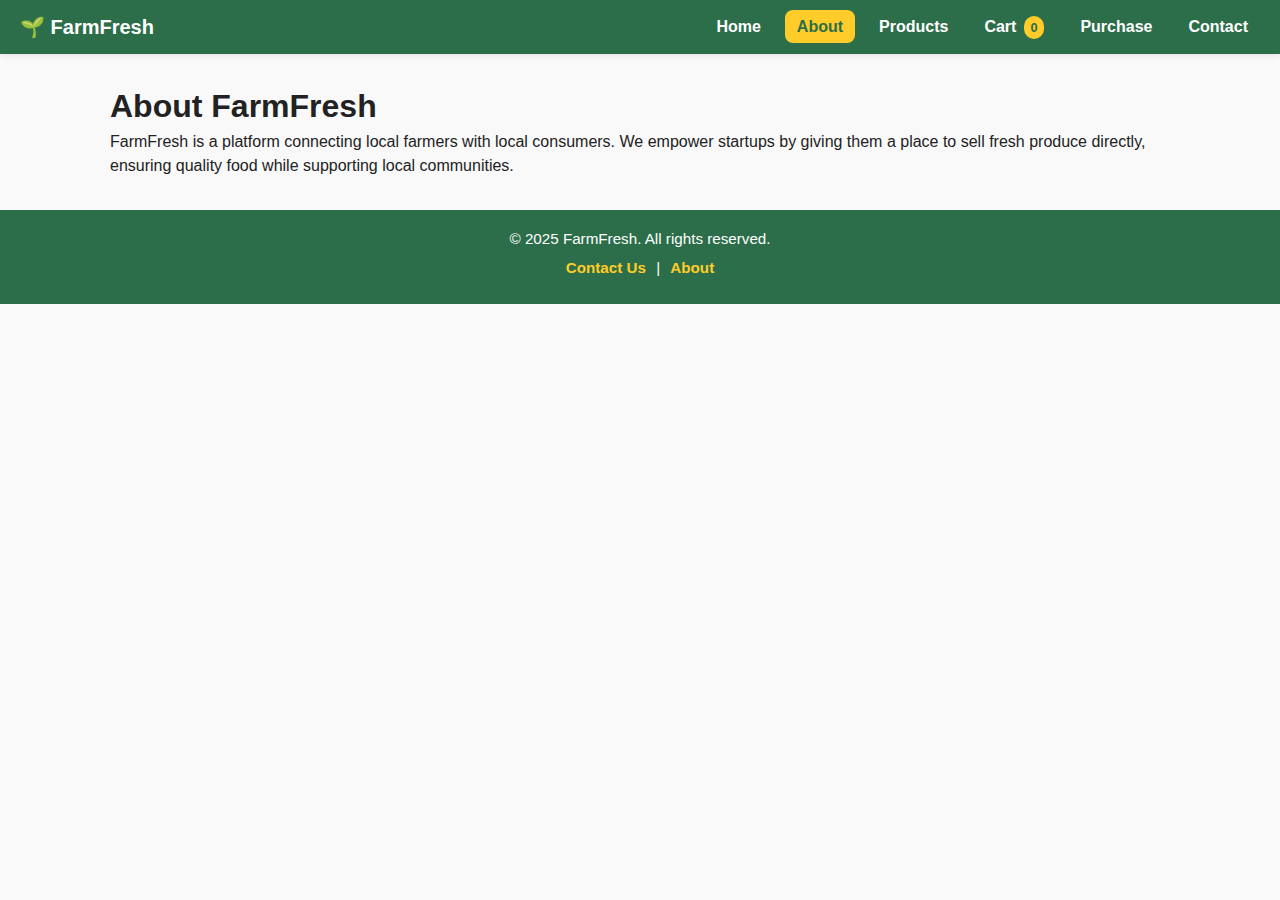
<file: about.html>
<!DOCTYPE html>
<html lang="en">
<head>
  <meta charset="UTF-8">
  <meta name="viewport" content="width=device-width, initial-scale=1.0">
  <title>FarmFresh | About</title>
  <link rel="stylesheet" href="style.css">
</head>
<body>
  <!-- Navbar -->
  <header>
    <nav class="navbar">
      <div class="logo">🌱 FarmFresh</div>
      <ul class="nav-links">
        <li><a href="index.html">Home</a></li>
        <li><a href="about.html" class="active">About</a></li>
        <li><a href="products.html">Products</a></li>
        <li><a href="cart.html">Cart</a></li>
        <li><a href="purchase.html">Purchase</a></li>
        <li><a href="contact.html">Contact</a></li>
      </ul>
    </nav>
  </header>

  <!-- About -->
  <section class="content">
    <h1>About FarmFresh</h1>
    <p>
      FarmFresh is a platform connecting local farmers with local consumers.  
      We empower startups by giving them a place to sell fresh produce directly,  
      ensuring quality food while supporting local communities.
    </p>
  </section>

  <!-- Footer -->
  <footer>
    <p>© 2025 FarmFresh. All rights reserved.</p>
    <p><a href="contact.html">Contact Us</a> | <a href="about.html">About</a></p>
  </footer>

  <script src="script.js"></script>
</body>
</html>
</file>
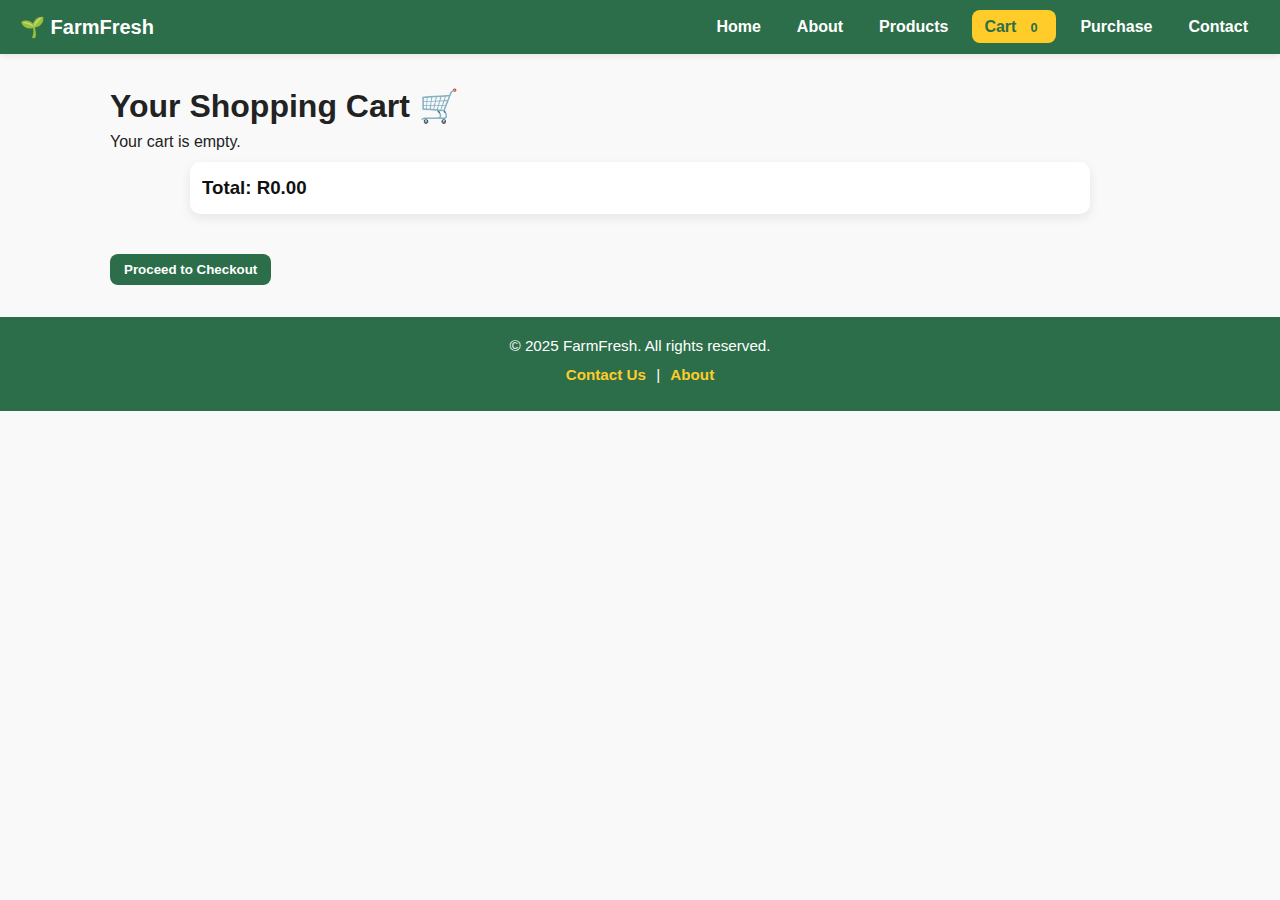
<file: cart.html>
<!DOCTYPE html>
<html lang="en">
<head>
  <meta charset="UTF-8">
  <meta name="viewport" content="width=device-width, initial-scale=1.0">
  <title>FarmFresh | Cart</title>
  <link rel="stylesheet" href="style.css">
</head>
<body>

  <!-- Navbar -->
  <header>
    <nav class="navbar">
      <div class="logo">🌱 FarmFresh</div>
      <ul class="nav-links">
        <li><a href="index.html">Home</a></li>
        <li><a href="about.html">About</a></li>
        <li><a href="products.html">Products</a></li>
        <li><a href="cart.html" class="active">Cart</a></li>
        <li><a href="purchase.html">Purchase</a></li>
        <li><a href="contact.html">Contact</a></li>
      </ul>
    </nav>
  </header>

  <!-- Cart Section -->
  <section class="content">
    <h1>Your Shopping Cart 🛒</h1>
    <div id="cart-items">
      <p>Your cart is empty.</p>
    </div>
    <div id="cart-total" class="cart-total">
      <h3>Total: $0.00</h3>
    </div>
    <button class="btn checkout-btn" onclick="window.location.href='purchase.html'">
      Proceed to Checkout
    </button>
  </section>

  <!-- Footer -->
  <footer>
    <p>© 2025 FarmFresh. All rights reserved.</p>
    <p><a href="contact.html">Contact Us</a> | <a href="about.html">About</a></p>
  </footer>

  <!-- Script -->
  <script src="script.js"></script>
</body>
</html>
</file>
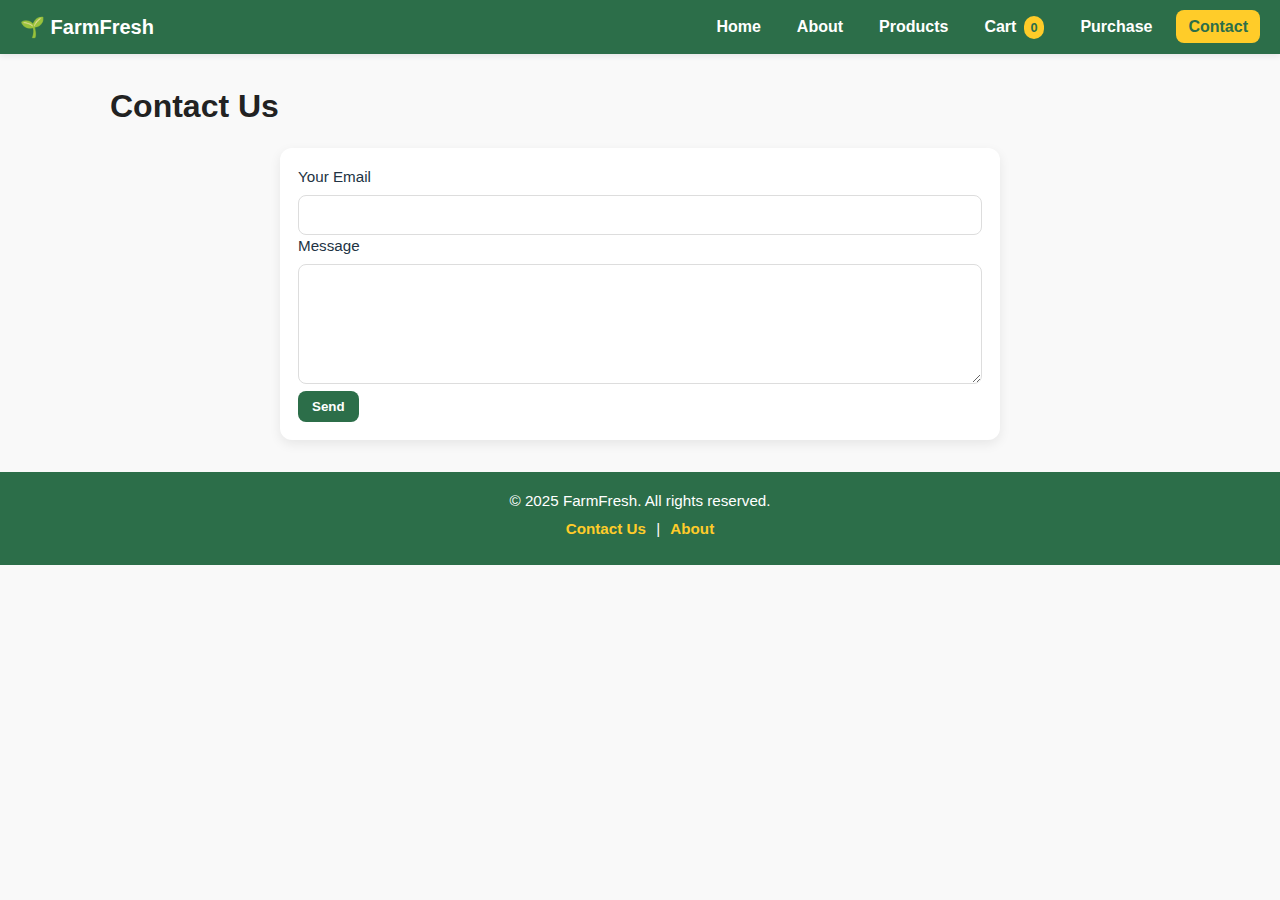
<file: contact.html>
<!DOCTYPE html>
<html lang="en">
<head>
  <meta charset="UTF-8">
  <meta name="viewport" content="width=device-width, initial-scale=1.0">
  <title>FarmFresh | Contact</title>
  <link rel="stylesheet" href="style.css">
</head>
<body>
  <!-- Navbar -->
  <header>
    <nav class="navbar">
      <div class="logo">🌱 FarmFresh</div>
      <ul class="nav-links">
        <li><a href="index.html">Home</a></li>
        <li><a href="about.html">About</a></li>
        <li><a href="products.html">Products</a></li>
        <li><a href="cart.html">Cart</a></li>
        <li><a href="purchase.html">Purchase</a></li>
        <li><a href="contact.html" class="active">Contact</a></li>
      </ul>
    </nav>
  </header>

  <!-- Contact -->
  <section class="content">
    <h1>Contact Us</h1>
    <form>
      <label for="email">Your Email</label>
      <input type="email" id="email" required>
      <label for="message">Message</label>
      <textarea id="message" rows="5" required></textarea>
      <button type="submit" class="btn">Send</button>
    </form>
  </section>

  <!-- Footer -->
  <footer>
    <p>© 2025 FarmFresh. All rights reserved.</p>
    <p><a href="contact.html">Contact Us</a> | <a href="about.html">About</a></p>
  </footer>

  <script src="script.js"></script>
</body>
</html>
</file>
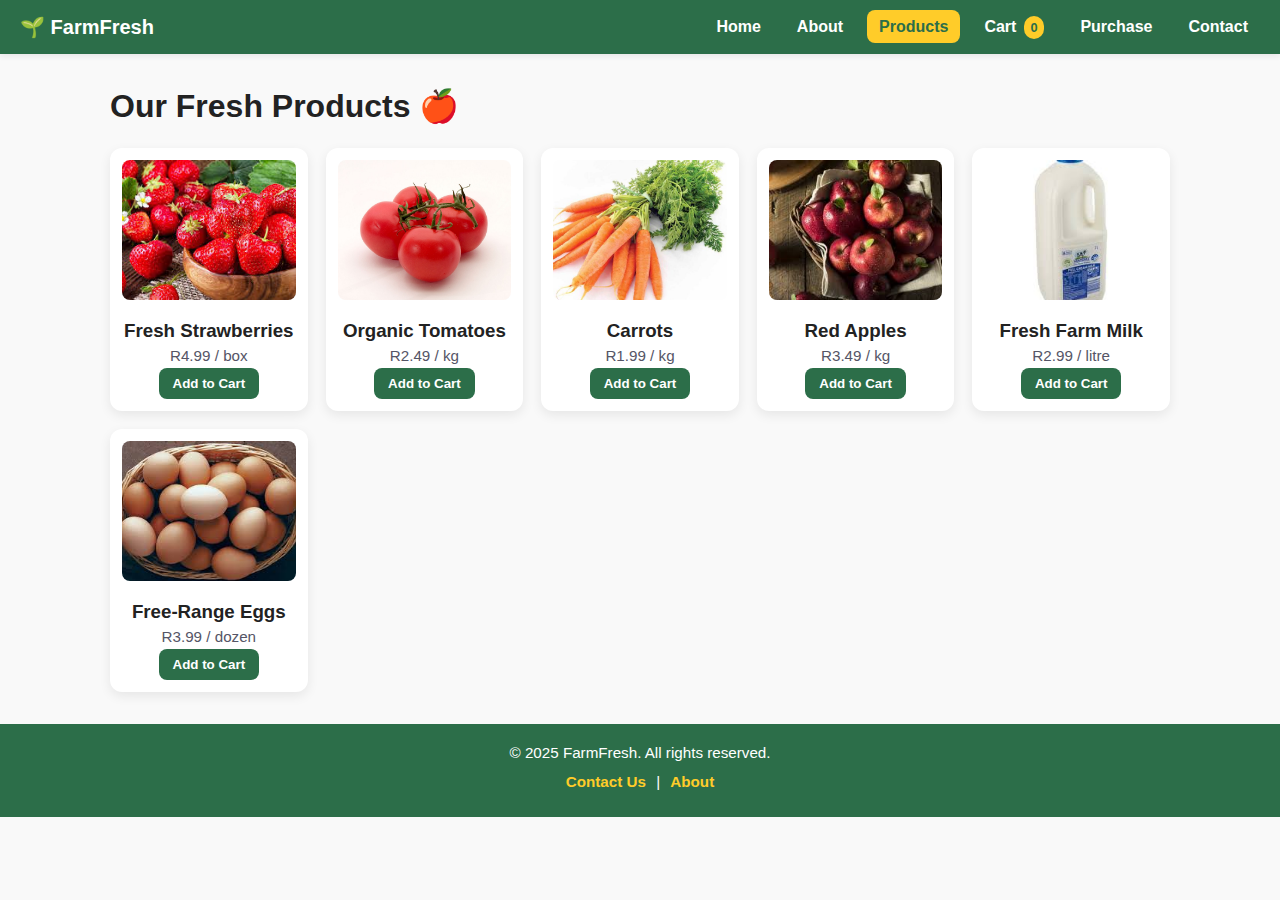
<file: products.html>
<!DOCTYPE html>
<html lang="en">
<head>
  <meta charset="UTF-8">
  <meta name="viewport" content="width=device-width, initial-scale=1.0">
  <title>FarmFresh | Products</title>
  <link rel="stylesheet" href="style.css">
</head>
<body>

  <!-- Navbar -->
  <header>
    <nav class="navbar">
      <div class="logo">🌱 FarmFresh</div>
      <ul class="nav-links">
        <li><a href="index.html">Home</a></li>
        <li><a href="about.html">About</a></li>
        <li><a href="products.html" class="active">Products</a></li>
        <li><a href="cart.html">Cart</a></li>
        <li><a href="purchase.html">Purchase</a></li>
        <li><a href="contact.html">Contact</a></li>
      </ul>
    </nav>
  </header>

  <!-- Products Section -->
  <section class="content">
    <h1>Our Fresh Products 🍎</h1>
    <div class="product-grid">

      <div class="product">
        <img src="images/strawberries.jpg" alt="Strawberries">
        <h3>Fresh Strawberries</h3>
        <p>R4.99 / box</p>
        <button class="btn" onclick="addToCart('Fresh Strawberries', 4.99)">Add to Cart</button>
      </div>

      <div class="product">
        <img src="images/tomatoes.jpg" alt="Tomatoes">
        <h3>Organic Tomatoes</h3>
        <p>R2.49 / kg</p>
        <button class="btn" onclick="addToCart('Organic Tomatoes', 2.49)">Add to Cart</button>
      </div>

      <div class="product">
        <img src="images/carrots.jpeg" alt="Carrots">
        <h3>Carrots</h3>
        <p>R1.99 / kg</p>
        <button class="btn" onclick="addToCart('Carrots', 1.99)">Add to Cart</button>
      </div>

      <div class="product">
        <img src="images/apples.jpg" alt="Apples">
        <h3>Red Apples</h3>
        <p>R3.49 / kg</p>
        <button class="btn" onclick="addToCart('Red Apples', 3.49)">Add to Cart</button>
      </div>

      <div class="product">
        <img src="images/milk.jpg" alt="Milk">
        <h3>Fresh Farm Milk</h3>
        <p>R2.99 / litre</p>
        <button class="btn" onclick="addToCart('Fresh Farm Milk', 2.99)">Add to Cart</button>
      </div>

      <div class="product">
        <img src="images/eggs.jpg" alt="Eggs">
        <h3>Free-Range Eggs</h3>
        <p>R3.99 / dozen</p>
        <button class="btn" onclick="addToCart('Free-Range Eggs', 3.99)">Add to Cart</button>
      </div>

    </div>
  </section>

  <!-- Footer -->
  <footer>
    <p>© 2025 FarmFresh. All rights reserved.</p>
    <p><a href="contact.html">Contact Us</a> | <a href="about.html">About</a></p>
  </footer>

  <!-- Script -->
  <script src="script.js"></script>
</body>
</html>
</file>
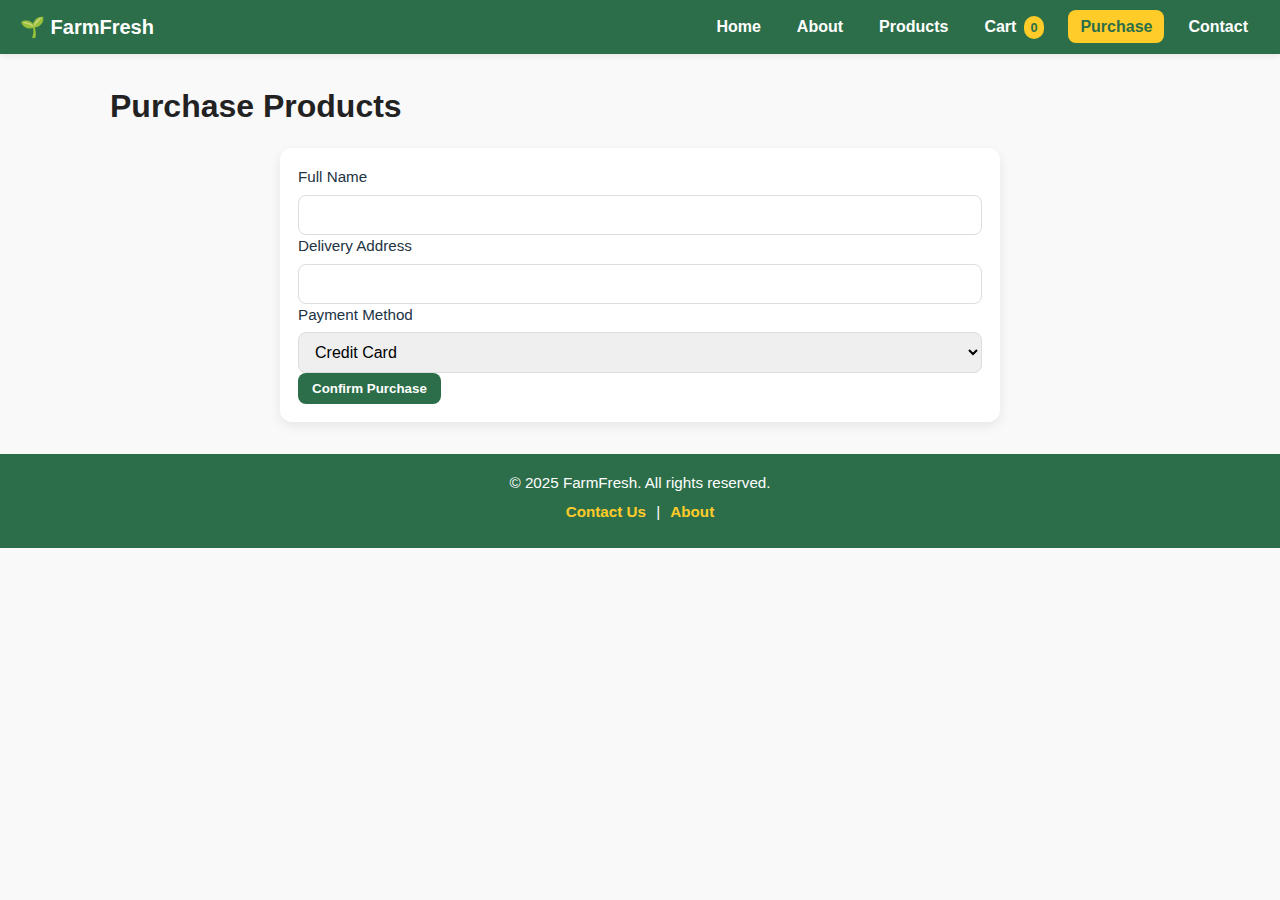
<file: purchase.html>
<!DOCTYPE html>
<html lang="en">
<head>
  <meta charset="UTF-8">
  <meta name="viewport" content="width=device-width, initial-scale=1.0">
  <title>FarmFresh | Purchase</title>
  <link rel="stylesheet" href="style.css">
</head>
<body>
  <!-- Navbar -->
  <header>
    <nav class="navbar">
      <div class="logo">🌱 FarmFresh</div>
      <ul class="nav-links">
        <li><a href="index.html">Home</a></li>
        <li><a href="about.html">About</a></li>
        <li><a href="products.html">Products</a></li>
        <li><a href="cart.html">Cart</a></li>
        <li><a href="purchase.html" class="active">Purchase</a></li>
        <li><a href="contact.html">Contact</a></li>
      </ul>
    </nav>
  </header>

  <!-- Purchase -->
  <section class="content">
    <h1>Purchase Products</h1>
    <form>
      <label for="name">Full Name</label>
      <input type="text" id="name" required>
      <label for="address">Delivery Address</label>
      <input type="text" id="address" required>
      <label for="payment">Payment Method</label>
      <select id="payment">
        <option>Credit Card</option>
        <option>PayPal</option>
        <option>Cash on Delivery</option>
      </select>
      <button type="submit" class="btn">Confirm Purchase</button>
    </form>
  </section>

  <!-- Footer -->
  <footer>
    <p>© 2025 FarmFresh. All rights reserved.</p>
    <p><a href="contact.html">Contact Us</a> | <a href="about.html">About</a></p>
  </footer>

  <script src="script.js"></script>
</body>
</html>
</file>
<file: style.css>
/* ===== Reset & Base ===== */
* { margin: 0; padding: 0; box-sizing: border-box; }
:root{
  --primary:#2c6e49;
  --accent:#ffcc29;
  --muted:#f3f4f6;
  --card:#ffffff;
  --danger:#e74c3c;
  --shadow: 0 4px 12px rgba(0,0,0,0.08);
  --radius:12px;
  --max-width:1100px;
}
html,body{height:100%;}
body{
  font-family: "Segoe UI", Roboto, Arial, sans-serif;
  color:#222;
  background:#f9f9f9;
  -webkit-font-smoothing:antialiased;
  -moz-osx-font-smoothing:grayscale;
  line-height:1.5;
}

/* ===== Navbar ===== */
header{position:sticky; top:0; z-index:999;}
.navbar{
  display:flex; align-items:center; justify-content:space-between;
  gap:1rem;
  background:var(--primary);
  padding:12px 20px;
  color:white;
  box-shadow: 0 2px 6px rgba(0,0,0,0.08);
}
.logo{font-weight:700; font-size:1.25rem; display:flex; align-items:center; gap:8px;}
.nav-links{list-style:none; display:flex; gap:12px; align-items:center;}
.nav-links a{
  color:white; text-decoration:none; padding:8px 12px; border-radius:8px; font-weight:600;
}
.nav-links a:hover{background:rgba(255,255,255,0.08);}
.nav-links a.active{background:var(--accent); color:var(--primary);}

/* cart badge */
.nav-links a .cart-count{
  display:inline-block;
  min-width:20px;
  padding:2px 6px;
  margin-left:8px;
  font-size:0.8rem;
  font-weight:700;
  background:var(--accent);
  color:var(--primary);
  border-radius:999px;
  vertical-align:middle;
}

/* ===== HERO ===== */
.hero{
  position:relative;
  min-height:60vh;
  display:flex;
  align-items:center;
  justify-content:center;
  text-align:center;
  background: url("images/farm-bg.jpg") no-repeat center center/cover;
  background-attachment: fixed;
}
.hero::before{
  content:""; position:absolute; inset:0;
  background:rgba(20,40,20,0.45);
  backdrop-filter: blur(4px);
}
.hero-content{
  position:relative; z-index:2;
  max-width:var(--max-width); padding:28px;
  color:#fff;
  border-radius:12px;
}
.hero h1{font-size:2.6rem; margin-bottom:0.6rem; letter-spacing: -0.5px;}
.hero p{font-size:1.05rem; margin-bottom:1rem; opacity:0.95;}

/* hero CTA */
.hero-btn{
  display:inline-block; padding:10px 18px;
  border-radius:999px; font-weight:700;
  background: linear-gradient(90deg,var(--accent), #ffd94a);
  color:var(--primary); text-decoration:none;
  transition: transform 220ms ease, box-shadow 220ms ease;
}
.hero-btn:hover{ transform: translateY(-4px); box-shadow: var(--shadow); }

/* ===== Layout / containers ===== */
.container, .content{
  max-width:var(--max-width);
  margin: 28px auto;
  padding: 0 20px;
}

/* ===== Products grid ===== */
.product-grid, .products-grid {
  display:grid;
  grid-template-columns: repeat(auto-fit, minmax(180px, 1fr));
  gap:18px;
  margin-top:18px;
}
.product, .product-card {
  background:var(--card);
  border-radius:var(--radius);
  padding:12px;
  text-align:center;
  box-shadow:var(--shadow);
  transition: transform 220ms ease, box-shadow 220ms ease;
}
.product img, .product-card img {
  width:100%; height:140px; object-fit:cover; border-radius:8px; margin-bottom:10px;
}
.product h2, .product-card h3 { font-size:1.05rem; margin:6px 0; color:#113; }
.product p, .product-card p { color:#556; font-size:0.95rem; }

/* product buttons */
.btn {
  display:inline-block;
  background:var(--primary);
  color:white;
  border:none;
  padding:8px 14px;
  border-radius:8px;
  font-weight:700;
  cursor:pointer;
  transition: transform 180ms ease, background 180ms ease;
}
.btn:hover{ transform: translateY(-4px); background:#2a5f3f; }

/* small rounded primary button variant */
.btn.pill{ border-radius:999px; padding:8px 16px; }

/* accent button */
.btn.alt{
  background:var(--accent); color:var(--primary);
}

/* ===== Forms styling (consistent across pages) ===== */
form{
  background:var(--card);
  border-radius:12px;
  box-shadow:var(--shadow);
  padding:18px;
  margin:18px auto 0 auto;
  max-width:720px;
}
form .row{display:flex; gap:12px; margin-bottom:12px; flex-wrap:wrap;}
label{display:block; font-size:0.95rem; margin-bottom:6px; color:#234;}
input[type="text"], input[type="email"], input[type="password"], textarea, select {
  width:100%;
  padding:10px 12px;
  border:1px solid #ddd;
  border-radius:8px;
  font-size:1rem;
  outline:none;
  transition: box-shadow 120ms ease, border-color 120ms ease;
}
input:focus, textarea:focus, select:focus{
  border-color:var(--primary);
  box-shadow: 0 4px 18px rgba(44,110,73,0.08);
}
textarea{ min-height:120px; resize:vertical; }

/* form submit full-width on small screens */
form .form-actions{ display:flex; gap:12px; justify-content:flex-start; margin-top:12px; flex-wrap:wrap; }
form .form-actions .btn{ min-width:160px; }

/* small helper text */
.small{ font-size:0.85rem; color:#666; margin-top:6px; }

/* ===== Cart list styles ===== */
.cart-list{
  list-style:none; padding:0; max-width:900px; margin:18px auto;
}
.cart-list li{
  display:flex; align-items:center; gap:12px; justify-content:space-between;
  padding:12px; background:var(--card); border-radius:10px; box-shadow:var(--shadow); margin-bottom:12px;
}
.cart-item-left{ display:flex; gap:12px; align-items:center; flex:1; }
.cart-thumb{ width:64px; height:64px; background:#f2f2f2; border-radius:8px; object-fit:cover; }
.cart-title{ font-weight:700; color:#123; }
.cart-price{ font-weight:700; color:#2c6e49; min-width:90px; text-align:right; }

/* remove button smaller */
.remove-btn{ margin-left:10px; background:var(--danger); color:white; padding:6px 10px; border-radius:8px; font-size:0.9rem; }
.remove-btn:hover{ background:#c0392b; transform:translateY(-3px); }

/* cart total */
.cart-total{ max-width:900px; margin:8px auto 40px auto; padding:12px; background:var(--card); border-radius:10px; display:flex; justify-content:space-between; align-items:center; box-shadow:var(--shadow); }
.cart-total h3{ margin:0; color:#111; }

/* ===== Footer styling ===== */
footer{
  background:var(--primary); color:white; padding:18px 12px; margin-top:32px;
  text-align:center;
}
footer p{ margin-bottom:6px; font-size:0.95rem; }
footer a{ color:var(--accent); text-decoration:none; font-weight:600; margin:0 6px; }
footer a:hover{ text-decoration:underline; }

/* ===== Utility / responsiveness ===== */
.container{ max-width:var(--max-width); margin:0 auto; padding:20px; }
@media (max-width: 900px){
  .hero h1{ font-size:2rem; }
  .product img{ height:120px; }
  .cart-thumb{ width:56px; height:56px; }
  .nav-links{ gap:8px; font-size:0.95rem; }
}
@media (max-width: 600px){
  .nav-links{ display:flex; flex-wrap:wrap; justify-content:center; gap:6px; padding-top:6px; }
  .hero{ min-height:50vh; }
  .hero h1{ font-size:1.6rem; }
  .product-grid{ grid-template-columns: repeat(auto-fit, minmax(150px,1fr)); gap:12px; }
  .cart-list li{ flex-direction:column; align-items:flex-start; gap:8px; }
  .cart-price{ text-align:left; width:100%; }
}
</file>
